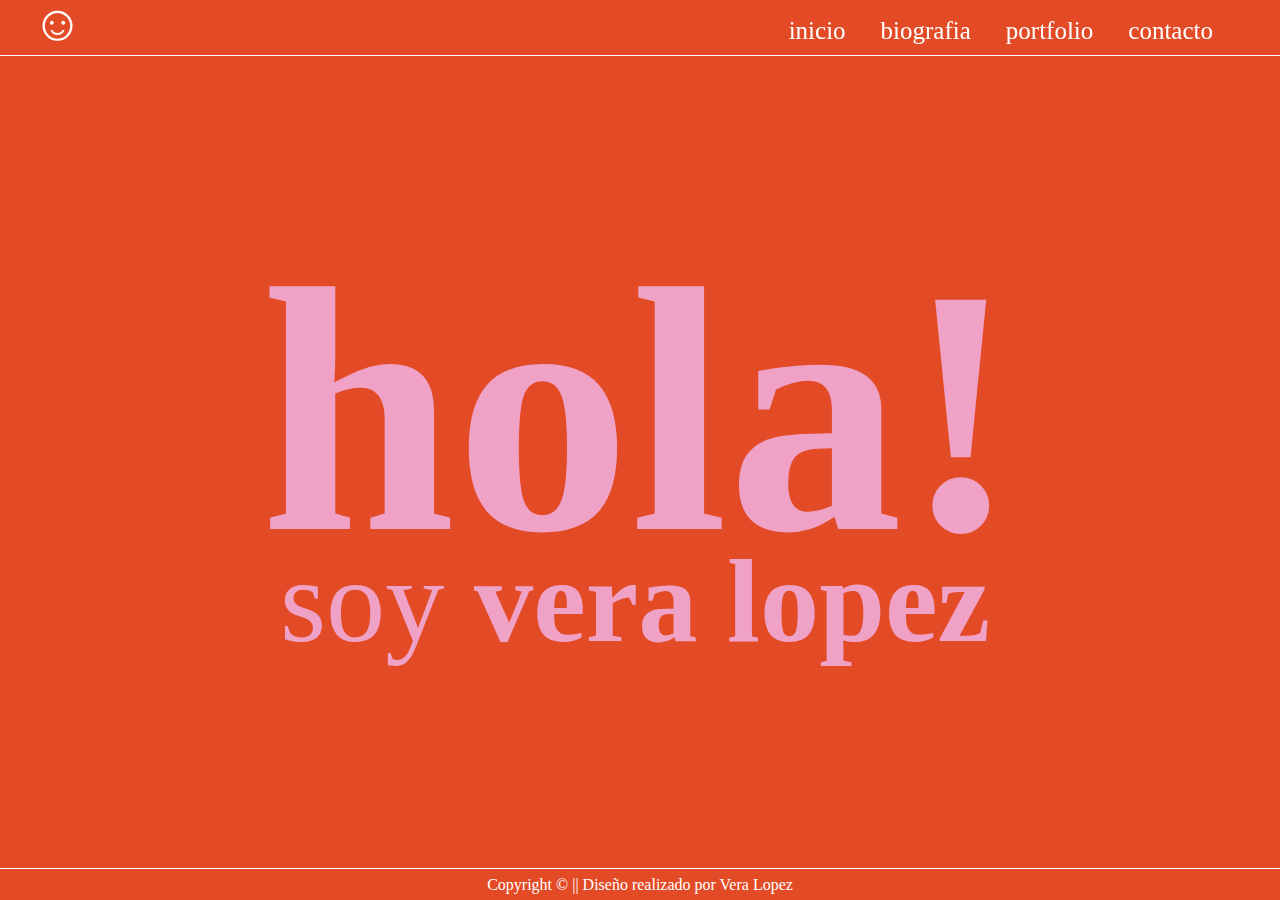
<file: index.html>
<!DOCTYPE html>
<html lang="es">
  <head>
    <meta charset="UTF-8" />
    <meta http-equiv="X-UA-Compatible" content="IE=edge" />
    <meta name="viewport" content="width=device-width, initial-scale=1.0" />
    <link rel="stylesheet" type="text/css" href="./css/styles.css" />
    <title>Mi Pagina Web</title>
  </head>

  <body class="background-color-index">
    <nav class="topnav sticky">
      <p class="smiley"><span>&#9786;</span></p>
      <ul>
        <li class="nav-item"><a href="index.html">inicio</a></li>
        <li class="nav-item"><a href="biografia.html">biografia</a></li>
        <li class="nav-item"><a href="portfolio.html">portfolio</a></li>
        <li class="nav-item"><a href="contacto.html">contacto</a></li>
      </ul>
    </nav>
    <div class="flex-container">
      <div class="center-text">
        <h1 class="h1-class">hola!</h1>
        <p class="name">
          soy <b><span class="different-font-name"><a href="biografia.html">vera lopez</a></span></b>
        </p>
      </div>
    </div>
    <footer>
      <p>Copyright &#169 || Diseño realizado por Vera Lopez</p>
    </footer>
  </body>
</html>
</file>
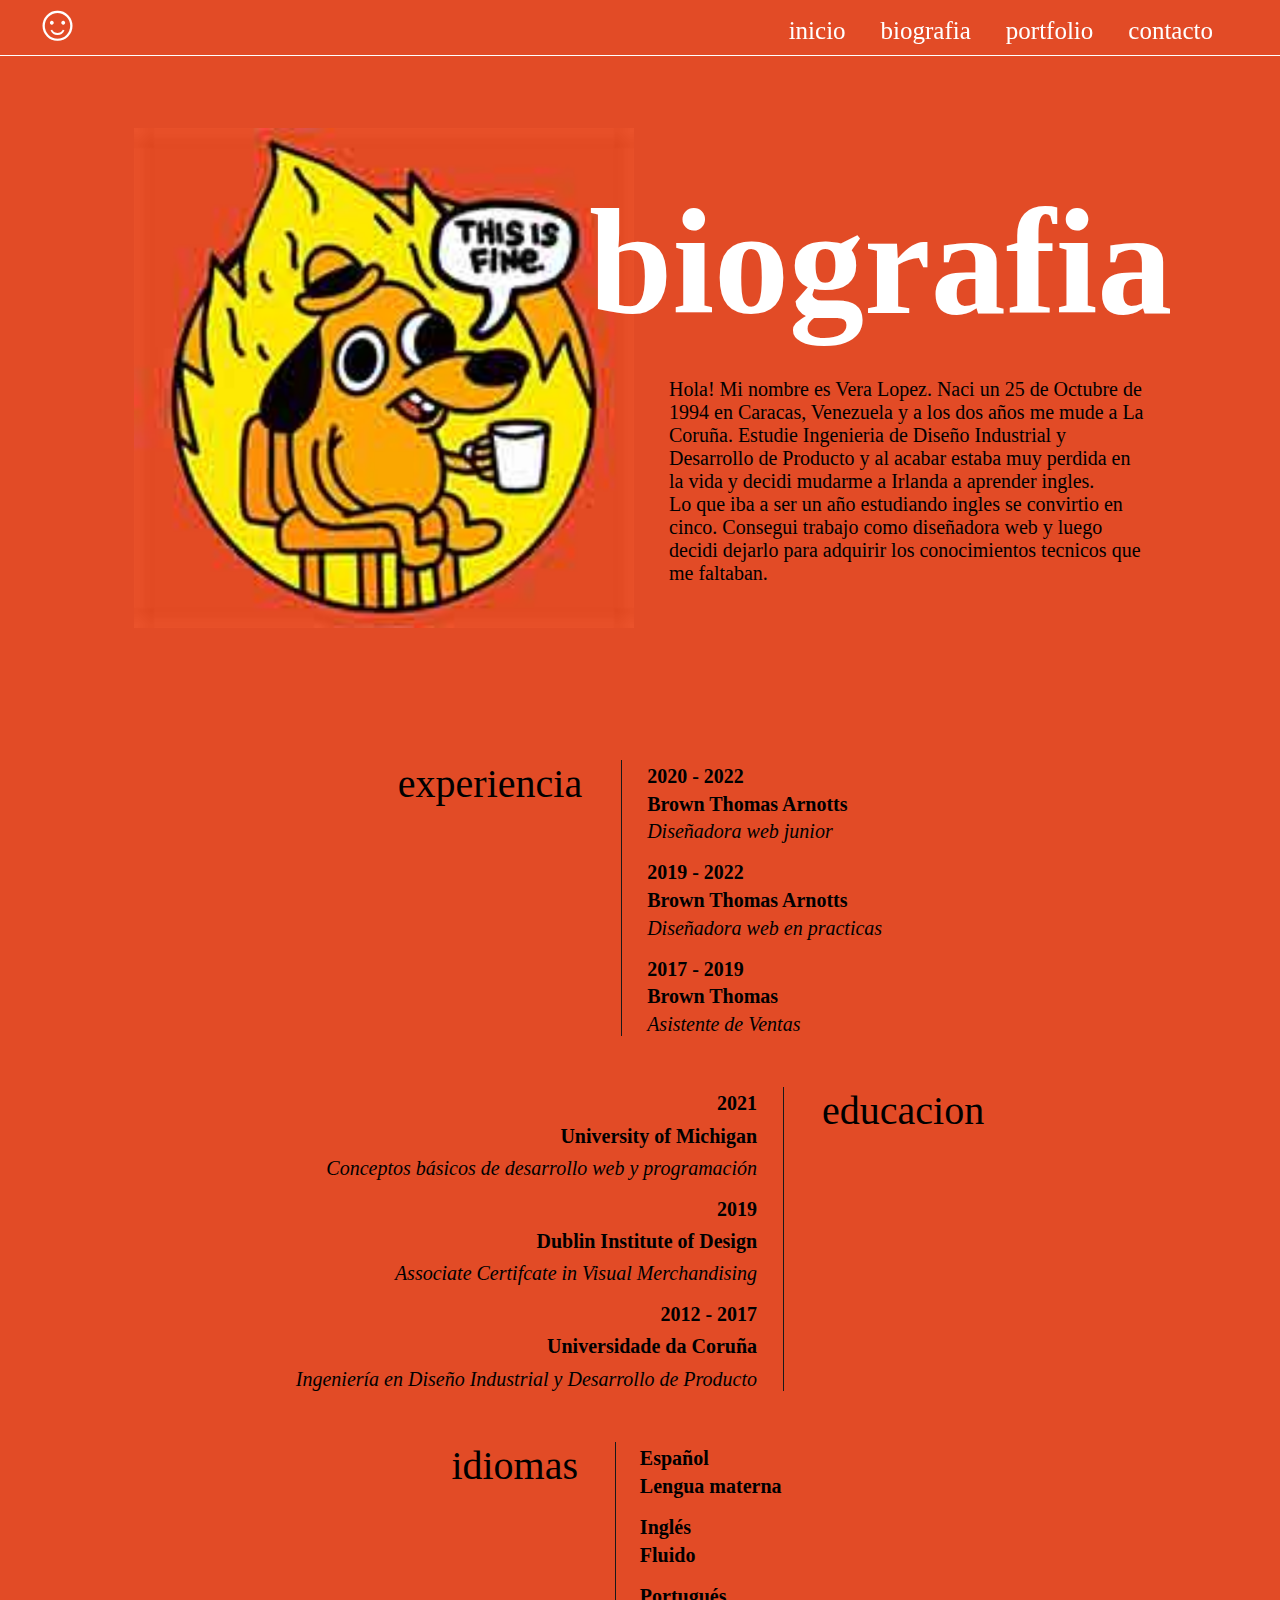
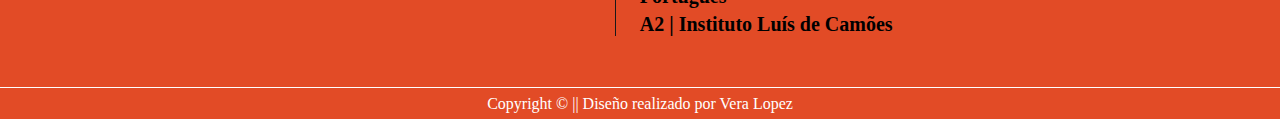
<file: biografia.html>
<!DOCTYPE html>
<html lang="en">
  <head>
    <meta charset="UTF-8" />
    <meta http-equiv="X-UA-Compatible" content="IE=edge" />
    <meta name="viewport" content="width=device-width, initial-scale=1.0" />
    <link rel="stylesheet" type="text/css" href="./css/styles.css" />
    <title>Biografia</title>
  </head>
  <body class="background-color-bio">
    <nav class="topnav sticky">
      <p class="smiley"><span>&#9786;</span></p>
      <ul>
        <li class="nav-item"><a href="index.html">inicio</a></li>
        <li class="nav-item"><a href="biografia.html">biografia</a></li>
        <li class="nav-item"><a href="portfolio.html">portfolio</a></li>
        <li class="nav-item"><a href="contacto.html">contacto</a></li>
      </ul>
    </nav>
    <section>
      <div class="container-flex-bio">
        <div>
          <img
            src="mi-web-imgs_03.jpg"
            alt="Vera Lopez"
            width="500px"
            height="500px"
          />
        </div>
        <div class="title-hello margin-flex row-left">
          <h1 class="bio-title">biografia</h1>
          <!--<h2>Hola! Soy Vera</h2>-->
          <p class="copy-bio">
            Hola! Mi nombre es Vera Lopez. Naci un 25 de Octubre de 1994 en Caracas, Venezuela y a los 
            dos años me mude a La Coruña. Estudie Ingenieria de Diseño Industrial y Desarrollo de 
            Producto y al acabar estaba muy perdida en la vida y decidi mudarme a Irlanda a aprender ingles.
            <br>
            Lo que iba a ser un año estudiando ingles se convirtio en cinco. Consegui trabajo
            como diseñadora web y luego decidi dejarlo para adquirir los conocimientos tecnicos que me faltaban.
          </p>
        </div>
      </div>
    </section>
    <!-- SECCION 1 EMPIEZA-->
    <section>
      <div class="container-row">
        <div class="row">
          <p>experiencia</p>
        </div>
        <div class="row-text">
          <h2 class="h2-bio">2020 - 2022</h2>
          <h3 class="h3-bio">Brown Thomas Arnotts</h3>
          <p class="p-bio">
            <em>Diseñadora web junior</em>
          </p><br>
          <h2 class="h2-bio">2019 - 2022</h2>
          <h3 class="h3-bio">Brown Thomas Arnotts</h3>
          <p class="p-bio">
            <em> Diseñadora web en practicas</em>
          </p><br>
          <h2 class="h2-bio">2017 - 2019</h2>
          <h3 class="h3-bio">Brown Thomas</h3>
          <p class="p-bio">
            <em>Asistente de Ventas</em>
          </p>
        </div>
        
      </div>
    </section>
    <!-- SECCION 1 ACABA-->

    <!-- SECCION 2 EMPIEZA -->
    <section>
      <div class="container-reverse-flex">
        <div class="row-text-reverse">
          <h2 class="h2-bio-reverse">2021</h2>
          <h3 class="h3-bio-reverse">University of Michigan</h3>
          <p class="p-bio-reverse">
            <em>Conceptos básicos de desarrollo web y programación</em>
          </p><br>
          <h2 class="h2-bio-reverse">2019</h2>
          <h3 class="h3-bio-reverse">Dublin Institute of Design</h3>
          <p class="p-bio-reverse">
            <em>Associate Certifcate in Visual Merchandising</em>
          </p><br>
          <h2 class="h2-bio-reverse">2012 - 2017</h2>
          <h3 class="h3-bio-reverse">Universidade da Coruña</h3>
          <p class="p-bio-reverse">
            <em>Ingeniería en Diseño Industrial y Desarrollo de Producto</em>
          </p>
        </div>
        <div class="">
          <div class="row-reverse">
            <p>educacion</p>
          </div>
        </div>
      </div>
    </section>

    <!-- SECCION 2 ACABA-->

    <!-- SECCION 3 EMPIEZA-->
    <section>
      <div class="container-row container-row-margin-top">
        <div class="row">
          <p>idiomas</p>
        </div>
        <div class="row-text">
          <h2 class="h2-bio">Español</h2>
          <h3 class="h3-bio">Lengua materna</h3>
          <br>
          <h2 class="h2-bio">Inglés</h2>
          <h3 class="h3-bio">Fluido</h3>
          <br>
          <h2 class="h2-bio">Portugués</h2>
          <h3 class="h3-bio">A2 | Instituto Luís de Camões</h3>
          
        </div>
        
      </div>
    </section>
    <footer class="footer-bio">
      <p>Copyright &#169 || Diseño realizado por Vera Lopez</p>
    </footer>

    
  </body>
</html>
</file>
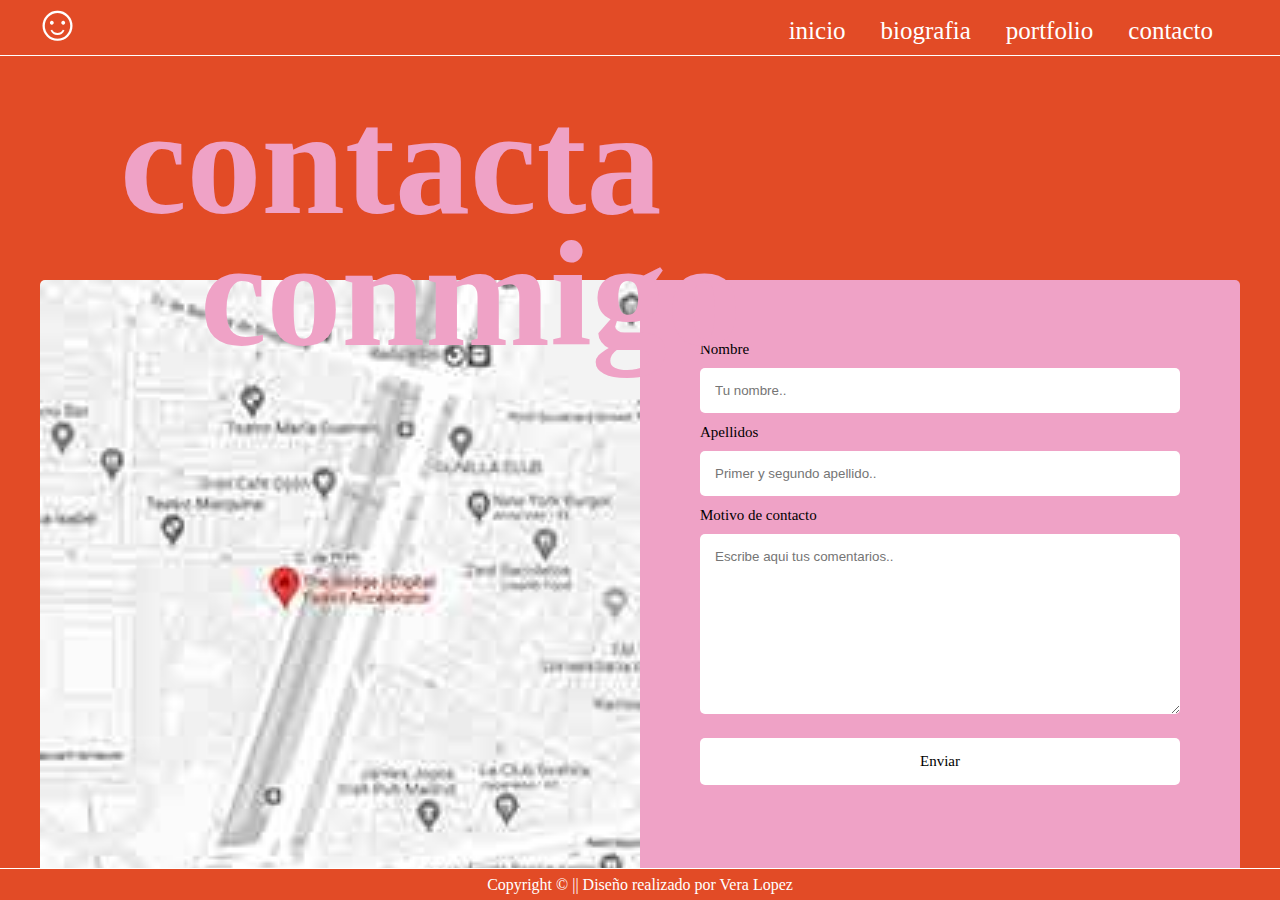
<file: contacto.html>
<!DOCTYPE html>
<html lang="en">
  <head>
    <meta charset="UTF-8" />
    <meta http-equiv="X-UA-Compatible" content="IE=edge" />
    <meta name="viewport" content="width=device-width, initial-scale=1.0" />
    <link rel="stylesheet" type="text/css" href="./css/styles.css" />
    <title>Contacto</title>
  </head>
  <body class="color-contacto">
    <nav class="topnav topnav-color">
      <p class="smiley"><span>&#9786;</span></p>
      <ul>
        <li class="nav-item"><a href="index.html">inicio</a></li>
        <li class="nav-item"><a href="biografia.html">biografia</a></li>
        <li class="nav-item"><a href="portfolio.html">portfolio</a></li>
        <li class="nav-item"><a href="contacto.html">contacto</a></li>
      </ul>
    </nav>
    <div>
      <h1 id="h1-contacto">contacta</h1>
      <h2 id="h2-contacto">conmigo</h2>
    </div>
    <div class="height">
      <div class="form-center">
        
        <div class="form-container-img">
          <div class="contacto-img"></div>
        </div >
        <div class="form-container">
          <form>
            <label for="nombre" class="form-text">Nombre</label>
            <input
              type="text"
              id="nombre"
              name="nombre"
              placeholder="Tu nombre.."
            />
            <label for="apellidos" class="form-text">Apellidos</label>
            <input
              type="text"
              id="apellidos"
              name="apellidos"
              placeholder="Primer y segundo apellido.."
            />
            <label for="nombre" class="form-text">Motivo de contacto</label>
            <textarea
              name="motivo"
              rows="10"
              cols="40"
              placeholder="Escribe aqui tus comentarios.."
            ></textarea>
            <input type="button" value="Enviar" />
          </form>
        </div>
       
        
      </div>
    </div>
    <footer class="footer-contacto">
      <p>Copyright &#169 || Diseño realizado por Vera Lopez</p>
    </footer>
  </body>
</html>
</file>
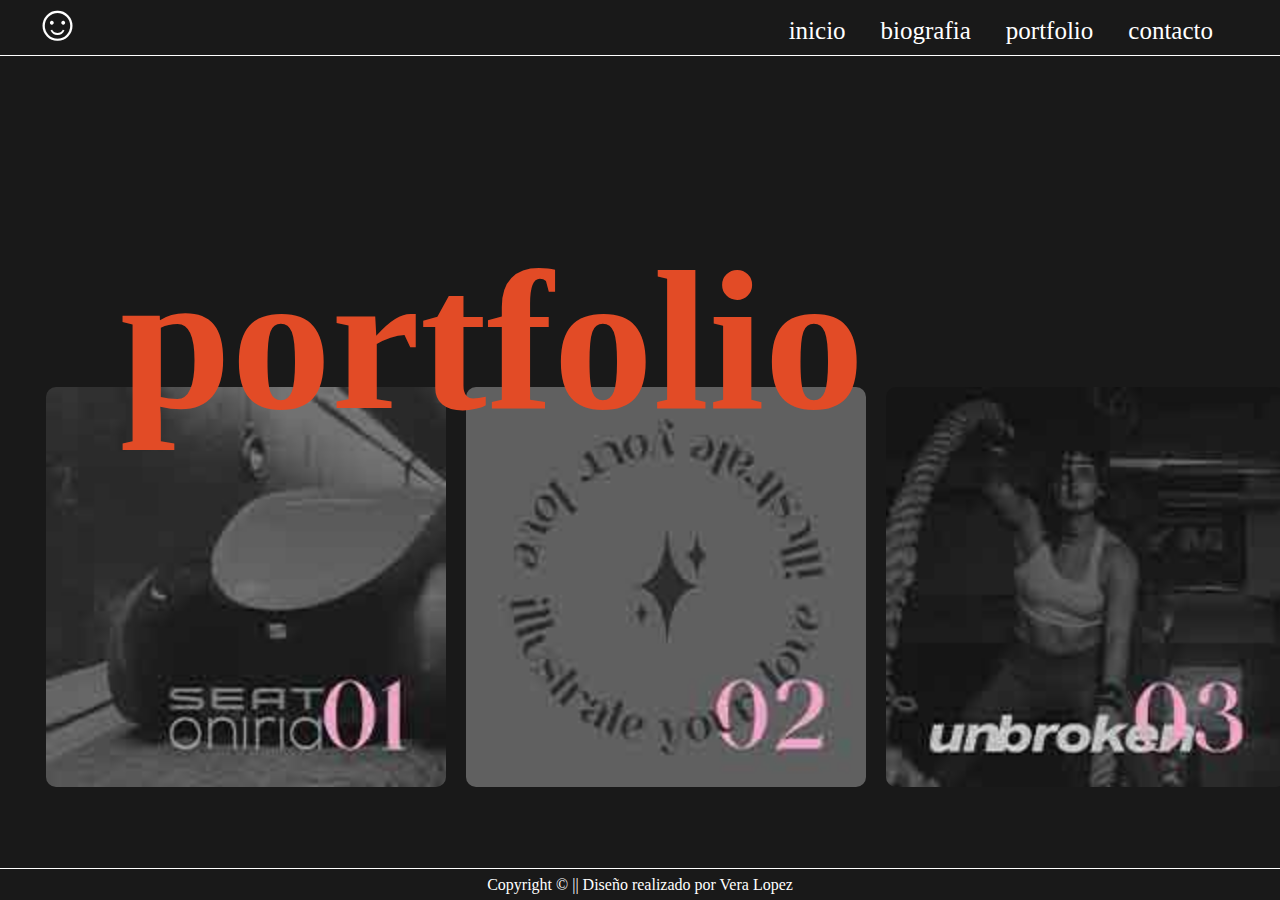
<file: portfolio.html>
<!DOCTYPE html>
<html lang="en">
  <head>
    <meta charset="UTF-8" />
    <meta http-equiv="X-UA-Compatible" content="IE=edge" />
    <meta name="viewport" content="width=device-width, initial-scale=1.0" />
    <link rel="stylesheet" type="text/css" href="./css/styles.css" />
    <title>Portfolio</title>
  </head>
  <body class="body-porfolio">
    <nav class="topnav topnav-portfolio">
      <p class="smiley"><span>&#9786;</span></p>
      <ul>
        <li class="nav-item black"><a href="index.html">inicio</a></li>
        <li class="nav-item black"><a href="biografia.html">biografia</a></li>
        <li class="nav-item black"><a href="portfolio.html">portfolio</a></li>
        <li class="nav-item black"><a href="contacto.html">contacto</a></li>
      </ul>
    </nav>
    <div>
      <h1 class="h1-portfolio">portfolio</h1>
    </div>
    <div class="grid-container margin-container">
     
      <a href="https://www.behance.net/gallery/152951421/SEAT-ONIRIA" ><img src="Untitled-1_05.jpg" ></a>
      <a href="https://www.behance.net/gallery/152953513/Illustrate-Your-Love-Branding-Project" ><img src="Untitled-1_11.jpg" ></a>
      <a href="https://www.behance.net/gallery/152953663/UnBroken-Crossfit-App" ><img src="Untitled-1_10.jpg" ></a>
      <a href="https://www.behance.net/gallery/152953851/Illustrations" ><img src="Untitled-1_09.jpg" ></a>
      
    </div>
  </body>
  <footer class="footer-port">
    <p>Copyright &#169 || Diseño realizado por Vera Lopez</p>
  </footer>
</html>
</file>
<file: css/styles.css>
/*font face*/

* {
    margin: 0;
    padding: 0;
    box-sizing: border-box;
  }

  html {
    
    scroll-behavior: smooth;
  }

footer{
  bottom: 0;
  width: 100%;
  position: fixed;
  border-top: .5px solid white;
}

footer p{
  text-align: center;
  color: white;
  font-family: Mangsi;
  padding: .5%;
  background-color: #e24b26;
}

.footer-port p{
  background-color: #191919;
}

.footer-bio{
  position: relative;
}



.background-color-index{
    width: 100%;
    overflow-y: hidden;
    background-color: #e24b26;
}

.background-color-bio{
    width: 100%;
    background-color: #e24b26;
}

  .topnav {
    background-color: #e24b26;
    display: flex;
    height: 3.5rem;
    justify-content: space-between;
    align-items: center;
    padding: 1rem 2rem;
    border-bottom: .5px solid white;
    z-index: 1;
  }


  .sticky{
    position: fixed;
    top: 0;
    width: 100%;

  }

  ul li {
    list-style: none;
  }

  ul{
    padding-top: .6%;
  }

  .nav-item a{
    text-decoration: none;
    color: white;
    font-size: 25px;
  }

  .nav-item a:hover{
    color: #191919;
    cursor: pointer;
  }

  .black a:hover{
    color: #e24b26;
  }

  p.smiley {
    font-size: 50px;
    color: white;
    margin-bottom: 10px;
  }

  ul {
    display: flex;
    justify-content: space-around;
  }

  li {
    margin-right: 35px;
  }

  .nav-item {
    /*margin-left: 20%;*/
    font-size: 20px;
    font-family: Mangsi;
  }

  .center-text {
    width: auto;
    height: auto;
    text-align: center;
    margin-bottom: 20px;
    /*border: 2px solid black;*/
  }

  .h1-class {
    font-size: 350px;
    margin-bottom: -80px;
    font-family: Allenoire Free Personal;
    color: #efa2c6;
  }

  .name {
    /*display: flex;
    flex-direction: row;*/
    text-align: center;
    font-size: 7.4rem;
    margin-right: 20px;
    margin-left: 10px;
    font-family: Mangsi;
    color: #efa2c6;
  }

  .flex-container {
    display: flex;
    justify-content: center;
    align-items: center;
    height: 100vh;
  }

  .different-font-name {
    font-family: Allenoire Free Personal;
    color: #efa2c6;
  }

  .different-font-name a{
    text-decoration: none;
    color: #efa2c6;
  }

  .different-font-name:hover{
    text-decoration: none;
    color: white;
    cursor: pointer;
  }

  .different-font-name:hover a{
    text-decoration: none;
    color: white;
    cursor: pointer;
  } 

  /****************** CSS BIOGRAFIA *****************/

  .container-flex-bio{
    display: flex;
    justify-content: center;
    align-items: center;
    /*margin: 9% 7%;
    margin-left: 15%;*/
    margin: 10% 0;
  }

  .margin-flex{
    padding-left: 35px;
  }

  .bio-title{
    color: white;
    font-size: 150px;
    margin-bottom: 30px;
    font-family: Allenoire Free Personal;
    position: relative;
    right: 80px;
    z-index: 0;
  }

  .container-row{
    display: flex;
    justify-content: center;
  }

  .row p{
    font-size: 40px;
    font-family: Allenoire Free Personal;
  }

  .row-reverse p{
    font-size: 40px;
    font-family: Allenoire Free Personal;
  }

  .copy-bio{
    text-align: left;
    font-size: 20px;
    font-family: Mangsi;

  }

  .row-left{
    width: 40%;
  }

  .row-text{
    margin-left: 3%;
    padding-top: 5px;
    border-left: 1px solid #191919;
    padding-left: 2%;
  }

  .container-reverse-flex{
    display: flex;
    justify-content: center;
    margin-top: 4%;
  }

  .container-row-margin-top{
    margin: 4% 0 4% 5%;

  }

  .row-text-reverse{
    margin-right: 3%;
    padding-top: 5px;
    border-right: 1px solid #191919;
    padding-right: 2%;
  }

  .margin-bottom-rev{
    margin-bottom: 8%;
  }

  .margin-bottom{
    margin-bottom: 5%;
  }

  .h2-bio{
    font-size: 20px;
    font-family: Allenoire Free Personal;
  }

  .h2-bio-reverse{
    font-size: 20px;
    font-family: Allenoire Free Personal;
    text-align: right;
  }

  .h3-bio{
    font-size: 20px;
    font-family: Nexa Light;
    text-align: left;
    padding-top: 2%;
  }

  .h3-bio-reverse{
    font-size: 20px;
    font-family: Nexa Light;
    text-align: left;
    padding-top: 2%;
    text-align: right;
  }

  .p-bio{
    font-size: 20px;
    font-family: Nexa Light;
    padding-top: 2%;
  }

  .p-bio-reverse{
    font-size: 20px;
    font-family: Nexa Light;
    padding-top: 2%;
    text-align: right;
  }

  /****************** CSS PORTFOLIO *****************/

  .topnav-portfolio{
    background-color: #191919;
  }

  .body-porfolio{
    background-color: #191919;
  }

  .h1-portfolio{
    color: #e24b26;
    font-size: 200px;
    font-family: Allenoire Free Personal;
    position: relative;
    top: 170px;
    left: 120px;;
    z-index: 100;
    width: 50%;
  }

  .grid-container{
    display: grid;
    grid-template-columns: 400px 400px 400px 400px;
    grid-template-rows: 400px;
    /*background-color: beige;*/
    gap: 20px;
    margin-top: 5%;

  }


  a img{
    /*grid-column-start: 1;
    grid-column-end: 2;
    text-align: center;*/
    border-radius: 10px;
    /*background-image: url("../images/portfolio-img_01.jpg");*/
    background-size: cover;
    /*background-color: #191919;*/
    width: 400px;
    height: 400px;
    
  }


  .grid-item1:hover{
    background-image: url("../images/portfolio-img_01-hover.jpg");
    background-size: cover;
    cursor: pointer;
  }


.grid-item2{
    grid-column-start: 2;
    grid-column-end: 3;
    text-align: center;
    border-radius: 10px;
    background-image: url("../images/portfolio-img_02.jpg");
    background-size: cover;
    background-color: #191919;
  }

  .grid-item2:hover{
    background-image: url("../images/portfolio-img_02-hover.jpg");
    background-size: cover;
    cursor: pointer;
  }

  .grid-item3{
    grid-column-start: 3;
    grid-column-end: 4;
    text-align: center;
    border-radius: 10px;
    background-image: url("../images/portfolio-img_03.jpg");
    background-size: cover;
    background-color: #191919;
  }

  .grid-item3:hover{
    background-image: url("../images/portfolio-img_03-hover.jpg");
    background-size: cover;
    cursor: pointer;
  }

  .grid-item4{
    grid-column-start: 4;
    grid-column-end: 5;
    text-align: center;
    border-radius: 10px;
    background-image: url("../images/portfolio-img_04.jpg");
    background-size: cover;
    background-color: #191919;
  }

  .grid-item4:hover{
    background-image: url("../images/portfolio-img_04-hover.jpg");
    background-size: cover;
    cursor: pointer;
  }

  .margin-container{
    margin: 8% 3.6%;
  }



  /****************** CSS CONTACTO *****************/

  .form-container{
    background-color: #efa2c6;
    border-radius: 0 5px 5px 0;
    width: 600px;
    height: 600px;
    padding: 60px;
  }

  .form-container-img{
    width: 600px;
    height: 600px;
    border-radius: 5px 0 0 5px;
    background-image: url("../mi-web-imgs_05.jpg");
    background-size: cover;
    z-index: 0;
    background-color: white;
  }

  .form-left{
    background-color: blue;
    width: 600px;
    height: 600px;
  }

  input[type=text]{
    width: 100%;
    padding: 15px;
    margin: 10px 0;
    font-family: Helvetica;
    border-radius: 5px;
    border: 0px;
  }

  textarea{
    width: 100%;
    padding: 15px;
    margin: 10px 0;
    font-family: Helvetica;
    border-radius: 5px;
    border: 0px;
  }

  .form-text{
    font-family: Allenoire Free Personal;
    font-size: 15px;
  }

  .form-center{
    display: flex;
    justify-content: center;
    align-items: center;
    align-self: center;
    height: 40vh;
  }

  input[type=text]:focus {
    outline: none;
  }

  textarea:focus{
    outline: none;
  }

  input[type=button]{
    width: 100%;
    padding: 15px;
    margin: 10px 0;
    border-radius: 5px;
    border: none;
    background-color: white;
    font-family: Allenoire Free Personal;
    font-size: 15px;
    cursor: pointer;
  }

  /**{
    border: 2px solid black;
  }*/

  #h1-contacto{
    color: #efa2c6;
    font-size: 150px;
    font-family: Allenoire Free Personal;
    position: relative;
    top: 20px;
    left: 120px;
  }

  #h2-contacto{
    color: #efa2c6;
    font-size: 150px;
    font-family: Allenoire Free Personal;
    position: relative;
    top: -20px;
    left: 200px;
    z-index: 1;
  }

  .color-contacto{
    background-color: #e24b26;
  }

  .topnav-color{
    background-color: #e24b26;
  }

  .height{
    margin-bottom: 5%;
  }
</file>
